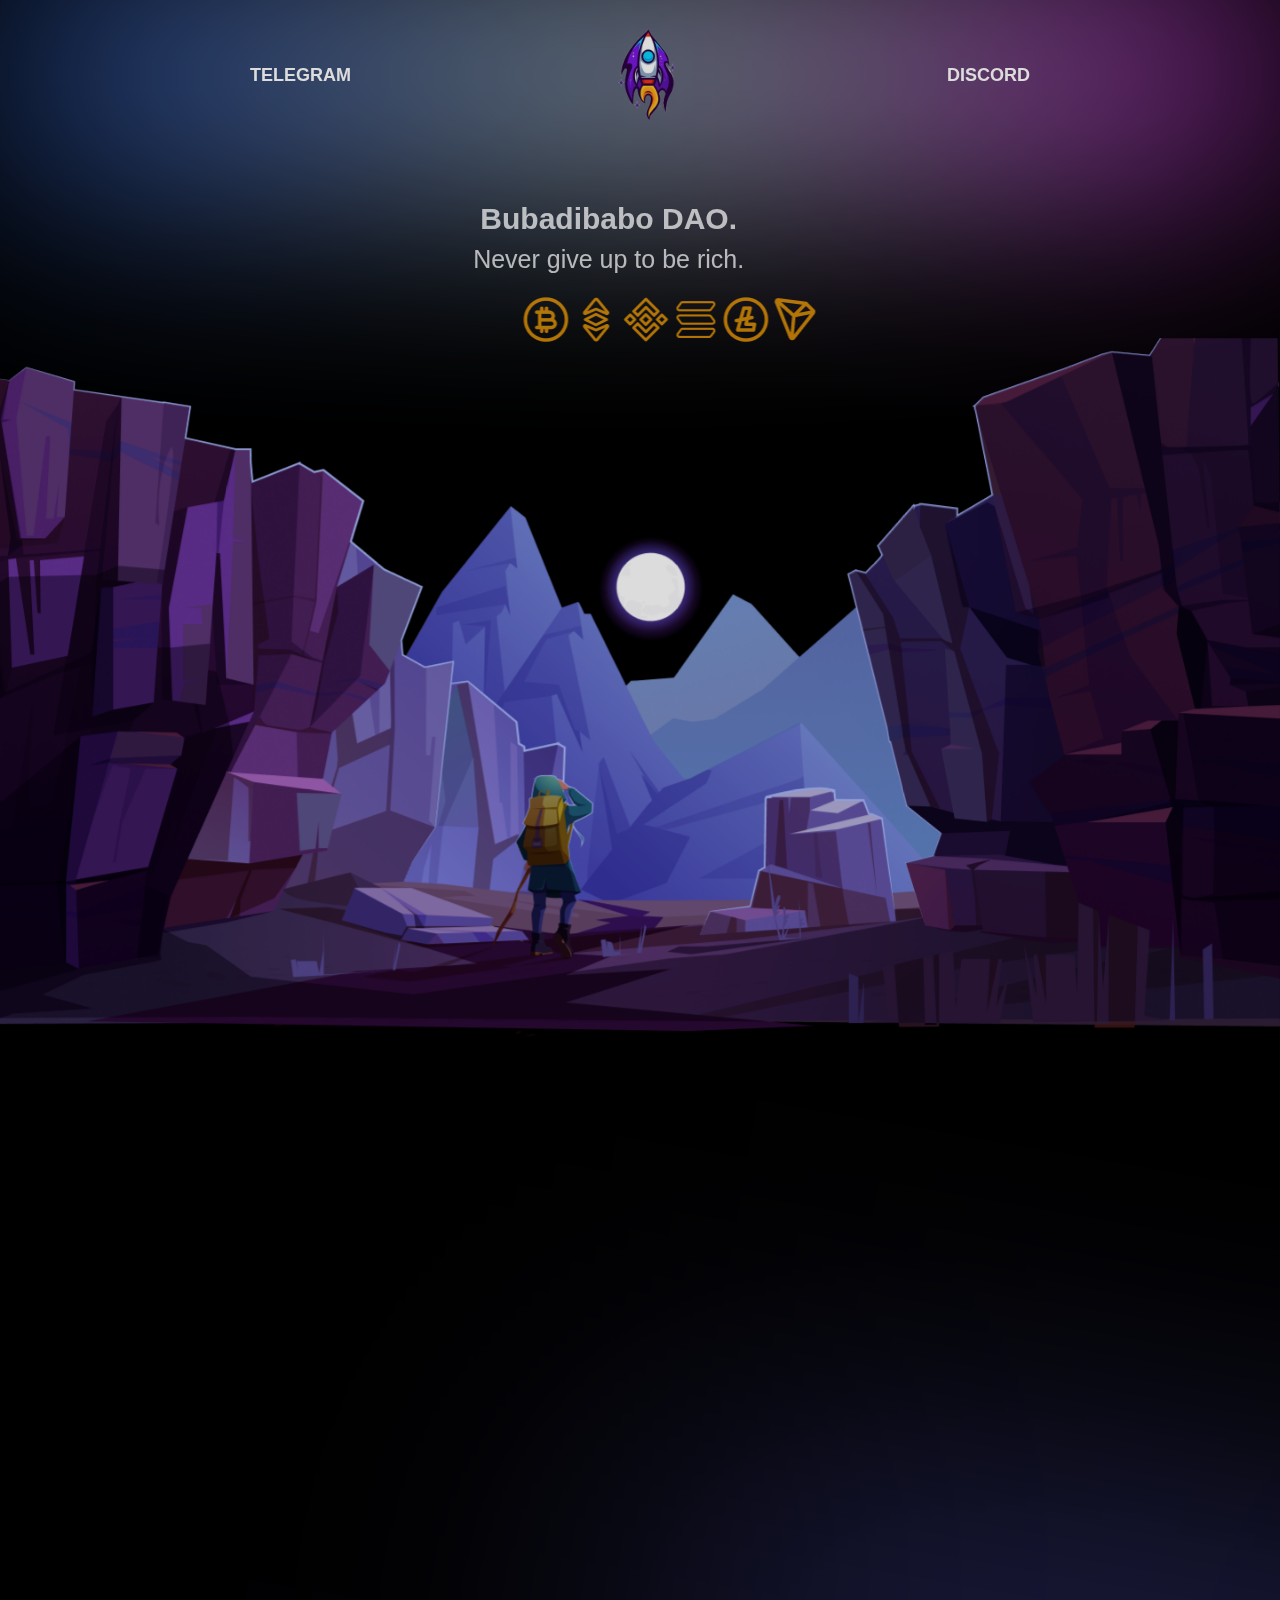
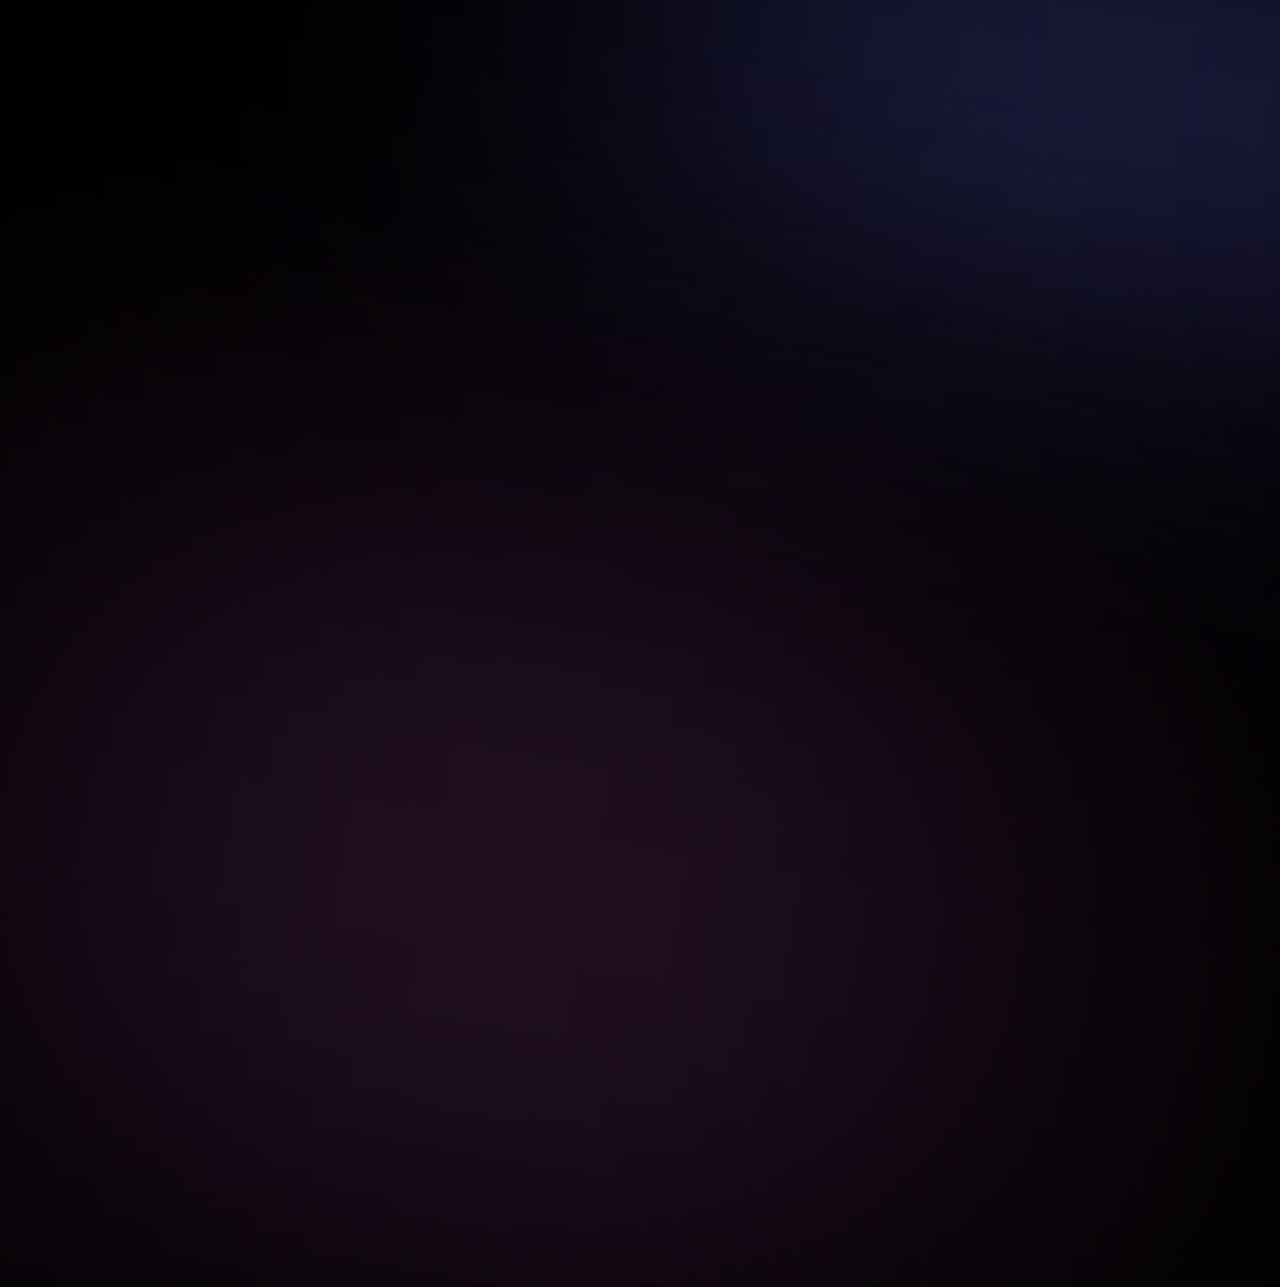
<file: index.html>
<!DOCTYPE html><html lang="en"><head><meta charSet="utf-8"/><link rel="preconnect" href="https://stijndv.com"/><link rel="stylesheet" href="/_next/static/css/2768dd41a7e83687.css" data-precedence="next"/><link rel="preload" as="style" href="https://stijndv.com/fonts/Eudoxus-Sans.css"/><title>BUBADIBABO DAO</title><meta name="description" content="Official Bubadibabo Website"/><meta name="viewport" content="width=device-width, initial-scale=1"/><link rel="icon" href="\favicon.ico" type="image/x-icon" sizes="any"/><link rel="stylesheet" href="https://stijndv.com/fonts/Eudoxus-Sans.css"/><script src="/_next/static/chunks/polyfills-c67a75d1b6f99dc8.js" noModule=""></script></head><body class="__className_0ec1f4"><div class="bg-black overflow-hidden"><nav class="sm:px-16 px-6 py-8 relative" style="opacity:0;transform:translateY(-50px) translateZ(0)"><div class="absolute w-[100%] inset-0 gradient-01"></div><div class="2xl:max-w-[1280px] w-full relative mx-auto flex items-center justify-between font-bold text-white uppercase md:text-[18px] text-[10px] sm:px-[250px] xs:px-3 px-7"><a href="https://t.me/BubadibaboAirdrops">Telegram</a><img src="/images/bdb.png" alt="bubadibabo" class="w-[50px] h-[75px] md:w-[100px] md:h-[100px] object-contain md:ml-[50px] md:mr-[50px] bdb-icon"/><a href="https://discord.gg/zjsHuuMDMA">Discord</a></div></nav><section class="sm:px-16 px-6 py-8"><div class="pt-6 md:pt-0"><h1 class="text-white text-[11px] md:text-[30px] text-center font-bold" style="opacity:0;transform:translateX(-100px) translateY(0px) translateZ(0)">Bubadibabo DAO.</h1><h1 class="text-white text-[11px] md:text-[25px] text-center" style="opacity:0;transform:translateX(-100px) translateY(0px) translateZ(0)">Never give up to be rich.</h1><div class="flex items-center justify-center mt-1 md:mt-4" style="opacity:0;transform:translateX(100px) translateY(0px) translateZ(0)"><img src="/images/btc.png" alt="btc" class="w-[20px] h-[20px] md:w-[50px] md:h-[50px] object-contain coins-icon"/><img src="/images/eth.png" alt="eth" class="w-[20px] h-[20px] md:w-[50px] md:h-[50px] object-contain coins-icon"/><img src="/images/bnb.png" alt="bnb" class="w-[20px] h-[20px] md:w-[50px] md:h-[50px] object-contain coins-icon"/><img src="/images/sol.png" alt="sol" class="w-[20px] h-[20px] md:w-[50px] md:h-[50px] object-contain coins-icon"/><img src="/images/ltc.png" alt="ltc" class="w-[20px] h-[20px] md:w-[50px] md:h-[50px] object-contain coins-icon"/><img src="/images/trx.png" alt="trx" class="w-[20px] h-[20px] md:w-[50px] md:h-[50px] object-contain coins-icon"/></div><div class="2xl:max-w-[1280px] w-full mx-auto flex flex-col justify-center items-center absolute"></div></div><div><div class="2xl:max-w-[1280px] w-full mx-auto" style="opacity:0;transform:translateY(-50px) translateZ(0)"><img src="/images/bg-hero.png" alt="hero" class="w-full object-contain"/></div></div></section><div class="relative"><section class="sm:px-16 px-6 py-8"><div class="2xl:max-w-[1280px] w-full mx-auto flex flex-col md:flex-row justify-between items-center"><div class="flex-1" style="transform:translateX(-100%) rotate(45deg) translateZ(0)"><img src="/images/about.png" alt="about" class="w-[80%] md:w-[90%]"/></div><div class="flex-1 mt-[40px] px-[20px]" style="opacity:0;transform:translateX(100px) translateY(0px) translateZ(0)"><h1 class="md:text-[48px] text-[32px]">About us</h1><p class="md:text-[20px] text-[11px]">We are just a random community of stupid and toxic admins.</p></div></div></section><div class="gradient-04 z-0"></div><section class="sm:px-16 px-6 py-8"><div><div class="flex-1 text-center mt-[100px]" style="opacity:0;transform:translateX(-100px) translateY(0px) translateZ(0)"><h1 class="uppercase text-[32px]">Team</h1></div></div><div class="2xl:max-w-[1280px] w-full mx-auto flex flex-col md:flex-row"><div class="md:px-[50px] mt-[150px] mx-auto flex flex-col md:flex-row gap-5 justify-between items-center"><div class="sm:p-8 p-4 gradient-card md:w-[350px] md:h-[175px] w-[250px] h-[125px] relative" style="opacity:0;transform:translateX(0px) translateY(100px) translateZ(0)"><img src="/images/ogeekz.png" alt="ogeekz" class="w-[100%] absolute bottom-[1px] left-0"/><h2 class="text-[20px] md:text-[30px] rotate-[-270deg] text-transparent bg-clip-text bg-gradient-to-r from-blue-300 to-purple-800 absolute bottom-[45px] md:bottom-[60px] -right-[20px] md:-right-[35px] text-center uppercase font-orbitron font-bold">Ogeekz</h2></div><div class="sm:p-8 p-4 gradient-card md:w-[350px] md:h-[175px] w-[250px] h-[125px] mt-[50px] md:mt-0 relative" style="opacity:0;transform:translateX(0px) translateY(100px) translateZ(0)"><img src="/images/limbo.png" alt="limbo" class="w-[80%] absolute bottom-[1px] ml-9"/><h2 class="text-[20px] md:text-[30px] rotate-[-270deg] text-transparent bg-clip-text bg-gradient-to-r from-blue-300 to-purple-800 absolute bottom-[40px] md:bottom-[60px] -left-[10px] md:-left-[15px] text-center uppercase font-orbitron font-bold">Limbo</h2></div><div class="sm:p-8 p-4 gradient-card md:w-[350px] md:h-[175px] w-[250px] h-[125px] mt-[100px] md:mt-0 relative" style="opacity:0;transform:translateX(0px) translateY(100px) translateZ(0)"><img src="/images/myesha.png" alt="myesha" class="w-[90%] absolute bottom-[1px] right-8 mr-[20px]"/><h2 class="text-[20px] md:text-[30px] rotate-[-270deg] text-transparent bg-clip-text bg-gradient-to-r from-blue-300 to-purple-800 absolute bottom-[40px] md:bottom-[60px] -right-[20px] md:-right-[30px] text-center uppercase font-orbitron font-bold">Myesha</h2></div></div></div></section><div class="gradient-03 z-0"></div><section class="sm:px-16 px-6 py-8"><div class="mt-[75px]"><div style="opacity:0;transform:translateX(100px) translateY(0px) translateZ(0)"><h2 class="text-center text-[32px] uppercase">Our Collabs</h2></div><div class="flex gap-3 items-center justify-center mt-[25px]" style="opacity:0;transform:translateX(0px) translateY(100px) translateZ(0)"><img src="/images/inear.jpg" alt="disaster" class="w-[100px] h-[100px] object-contain rounded-[50px]"/><img src="/images/disaster.png" alt="disaster" class="w-[100px] h-[100px] object-contain"/></div></div></section></div><section><div class="2xl:max-w-[1280px] w-full mx-auto mt-[150px] mb-[25px]"><div style="opacity:0;transform:translateX(0px) translateY(100px) translateZ(0)"><h1 class="text-white text-center text-[15px] md:text-[20px] px-5 md:px-0">@2023 All rights reserved. Bubadibabo</h1></div></div></section></div><script src="/_next/static/chunks/webpack-c5beb1277107e314.js" async=""></script><script src="/_next/static/chunks/2443530c-41131367e78dfed5.js" async=""></script><script src="/_next/static/chunks/139-3fd8d2a0d7424d5b.js" async=""></script><script src="/_next/static/chunks/main-app-78ad60d2275c0ea2.js" async=""></script></body></html><script>(self.__next_f=self.__next_f||[]).push([0])</script><script>self.__next_f.push([1,"1:HL[\"/_next/static/css/2768dd41a7e83687.css\",{\"as\":\"style\"}]\n0:\"$L2\"\n"])</script><script>self.__next_f.push([1,"3:I{\"id\":\"7858\",\"chunks\":[\"272:static/chunks/webpack-c5beb1277107e314.js\",\"667:static/chunks/2443530c-41131367e78dfed5.js\",\"139:static/chunks/139-3fd8d2a0d7424d5b.js\"],\"name\":\"\",\"async\":false}\n5:I{\"id\":\"3055\",\"chunks\":[\"272:static/chunks/webpack-c5beb1277107e314.js\",\"667:static/chunks/2443530c-41131367e78dfed5.js\",\"139:static/chunks/139-3fd8d2a0d7424d5b.js\"],\"name\":\"\",\"async\":false}\n6:I{\"id\":\"9544\",\"chunks\":[\"272:static/chunks/webpack-c5beb1277107e314.js\",\"667:static/chunks/2443530c-41131367e78dfed5.js\",\"13"])</script><script>self.__next_f.push([1,"9:static/chunks/139-3fd8d2a0d7424d5b.js\"],\"name\":\"\",\"async\":false}\n7:I{\"id\":\"99\",\"chunks\":[\"272:static/chunks/webpack-c5beb1277107e314.js\",\"667:static/chunks/2443530c-41131367e78dfed5.js\",\"139:static/chunks/139-3fd8d2a0d7424d5b.js\"],\"name\":\"\",\"async\":false}\n8:I{\"id\":\"6749\",\"chunks\":[\"533:static/chunks/533-c9f41dab197e4401.js\",\"931:static/chunks/app/page-49c7eee5fe72d05d.js\"],\"name\":\"\",\"async\":false}\n9:I{\"id\":\"965\",\"chunks\":[\"533:static/chunks/533-c9f41dab197e4401.js\",\"931:static/chunks/app/page-49c7eee5fe72"])</script><script>self.__next_f.push([1,"d05d.js\"],\"name\":\"\",\"async\":false}\na:I{\"id\":\"1631\",\"chunks\":[\"533:static/chunks/533-c9f41dab197e4401.js\",\"931:static/chunks/app/page-49c7eee5fe72d05d.js\"],\"name\":\"\",\"async\":false}\nb:I{\"id\":\"5637\",\"chunks\":[\"533:static/chunks/533-c9f41dab197e4401.js\",\"931:static/chunks/app/page-49c7eee5fe72d05d.js\"],\"name\":\"\",\"async\":false}\nc:I{\"id\":\"6718\",\"chunks\":[\"533:static/chunks/533-c9f41dab197e4401.js\",\"931:static/chunks/app/page-49c7eee5fe72d05d.js\"],\"name\":\"\",\"async\":false}\nd:I{\"id\":\"7317\",\"chunks\":[\"533:static/chun"])</script><script>self.__next_f.push([1,"ks/533-c9f41dab197e4401.js\",\"931:static/chunks/app/page-49c7eee5fe72d05d.js\"],\"name\":\"\",\"async\":false}\n"])</script><script>self.__next_f.push([1,"2:[[[\"$\",\"link\",\"0\",{\"rel\":\"stylesheet\",\"href\":\"/_next/static/css/2768dd41a7e83687.css\",\"precedence\":\"next\"}]],[\"$\",\"$L3\",null,{\"assetPrefix\":\"\",\"initialCanonicalUrl\":\"/\",\"initialTree\":[\"\",{\"children\":[\"__PAGE__\",{}]},\"$undefined\",\"$undefined\",true],\"initialHead\":[\"$L4\",null],\"globalErrorComponent\":\"$5\",\"notFound\":[\"$\",\"html\",null,{\"lang\":\"en\",\"children\":[[\"$\",\"head\",null,{\"children\":[[\"$\",\"link\",null,{\"rel\":\"preconnect\",\"href\":\"https://stijndv.com\"}],[\"$\",\"link\",null,{\"rel\":\"stylesheet\",\"href\":\"https://stijndv.com/fonts/Eudoxus-Sans.css\"}]]}],[\"$\",\"body\",null,{\"className\":\"__className_0ec1f4\",\"children\":[\"$undefined\",[[\"$\",\"title\",null,{\"children\":\"404: This page could not be found.\"}],[\"$\",\"div\",null,{\"style\":{\"fontFamily\":\"system-ui,\\\"Segoe UI\\\",Roboto,Helvetica,Arial,sans-serif,\\\"Apple Color Emoji\\\",\\\"Segoe UI Emoji\\\"\",\"height\":\"100vh\",\"textAlign\":\"center\",\"display\":\"flex\",\"flexDirection\":\"column\",\"alignItems\":\"center\",\"justifyContent\":\"center\"},\"children\":[\"$\",\"div\",null,{\"children\":[[\"$\",\"style\",null,{\"dangerouslySetInnerHTML\":{\"__html\":\"body{color:#000;background:#fff;margin:0}.next-error-h1{border-right:1px solid rgba(0,0,0,.3)}@media (prefers-color-scheme:dark){body{color:#fff;background:#000}.next-error-h1{border-right:1px solid rgba(255,255,255,.3)}}\"}}],[\"$\",\"h1\",null,{\"className\":\"next-error-h1\",\"style\":{\"display\":\"inline-block\",\"margin\":\"0 20px 0 0\",\"padding\":\"0 23px 0 0\",\"fontSize\":24,\"fontWeight\":500,\"verticalAlign\":\"top\",\"lineHeight\":\"49px\"},\"children\":\"404\"}],[\"$\",\"div\",null,{\"style\":{\"display\":\"inline-block\"},\"children\":[\"$\",\"h2\",null,{\"style\":{\"fontSize\":14,\"fontWeight\":400,\"lineHeight\":\"49px\",\"margin\":0},\"children\":\"This page could not be found.\"}]}]]}]}]]]}]]}],\"asNotFound\":false,\"children\":[[\"$\",\"html\",null,{\"lang\":\"en\",\"children\":[[\"$\",\"head\",null,{\"children\":[[\"$\",\"link\",null,{\"rel\":\"preconnect\",\"href\":\"https://stijndv.com\"}],[\"$\",\"link\",null,{\"rel\":\"stylesheet\",\"href\":\"https://stijndv.com/fonts/Eudoxus-Sans.css\"}]]}],[\"$\",\"body\",null,{\"className\":\"__className_0ec1f4\",\"children\":[\"$\",\"$L6\",null,{\"parallelRouterKey\":\"children\",\"segmentPath\":[\"children\"],\"error\":\"$undefined\",\"errorStyles\":\"$undefined\",\"loading\":\"$undefined\",\"loadingStyles\":\"$undefined\",\"hasLoading\":false,\"template\":[\"$\",\"$L7\",null,{}],\"templateStyles\":\"$undefined\",\"notFound\":\"$undefined\",\"notFoundStyles\":\"$undefined\",\"asNotFound\":false,\"childProp\":{\"current\":[[\"$\",\"div\",null,{\"className\":\"bg-black overflow-hidden\",\"children\":[[\"$\",\"$L8\",null,{}],[\"$\",\"$L9\",null,{}],[\"$\",\"div\",null,{\"className\":\"relative\",\"children\":[[\"$\",\"$La\",null,{}],[\"$\",\"div\",null,{\"className\":\"gradient-04 z-0\"}],[\"$\",\"$Lb\",null,{}],[\"$\",\"div\",null,{\"className\":\"gradient-03 z-0\"}],[\"$\",\"$Lc\",null,{}]]}],[\"$\",\"$Ld\",null,{}]]}],null],\"segment\":\"__PAGE__\"},\"styles\":[]}]}]]}],null]}]]\n"])</script><script>self.__next_f.push([1,"4:[[[\"$\",\"meta\",null,{\"charSet\":\"utf-8\"}],[\"$\",\"title\",null,{\"children\":\"BUBADIBABO DAO\"}],[\"$\",\"meta\",null,{\"name\":\"description\",\"content\":\"Official Bubadibabo Website\"}],null,null,null,null,null,null,null,null,[\"$\",\"meta\",null,{\"name\":\"viewport\",\"content\":\"width=device-width, initial-scale=1\"}],null,null,null,null,null,null,null,null,null,null,[]],[null,null,null,null],null,null,[null,null,null,null,null],null,null,null,null,[null,[[\"$\",\"link\",null,{\"rel\":\"icon\",\"href\":\"\\\\favicon.ico\",\"type\":\"image/x-icon\",\"sizes\":\"any\"}]],[],null]]\n"])</script>
</file>
<file: _next/static/css/2768dd41a7e83687.css>
@font-face{font-family:__Inter_0ec1f4;font-style:normal;font-weight:100 900;font-display:swap;src:url(/_next/static/media/d1d9458b69004127-s.woff2) format("woff2");unicode-range:U+0460-052f,U+1c80-1c88,U+20b4,U+2de0-2dff,U+a640-a69f,U+fe2e-fe2f}@font-face{font-family:__Inter_0ec1f4;font-style:normal;font-weight:100 900;font-display:swap;src:url(/_next/static/media/b967158bc7d7a9fb-s.woff2) format("woff2");unicode-range:U+0301,U+0400-045f,U+0490-0491,U+04b0-04b1,U+2116}@font-face{font-family:__Inter_0ec1f4;font-style:normal;font-weight:100 900;font-display:swap;src:url(/_next/static/media/ae9ae6716d4f8bf8-s.woff2) format("woff2");unicode-range:U+1f??}@font-face{font-family:__Inter_0ec1f4;font-style:normal;font-weight:100 900;font-display:swap;src:url(/_next/static/media/c0f5ec5bbf5913b7-s.woff2) format("woff2");unicode-range:U+0370-03ff}@font-face{font-family:__Inter_0ec1f4;font-style:normal;font-weight:100 900;font-display:swap;src:url(/_next/static/media/b1db3e28af9ef94a-s.woff2) format("woff2");unicode-range:U+0102-0103,U+0110-0111,U+0128-0129,U+0168-0169,U+01a0-01a1,U+01af-01b0,U+0300-0301,U+0303-0304,U+0308-0309,U+0323,U+0329,U+1ea0-1ef9,U+20ab}@font-face{font-family:__Inter_0ec1f4;font-style:normal;font-weight:100 900;font-display:swap;src:url(/_next/static/media/9c4f34569c9b36ca-s.woff2) format("woff2");unicode-range:U+0100-02af,U+0304,U+0308,U+0329,U+1e00-1e9f,U+1ef2-1eff,U+2020,U+20a0-20ab,U+20ad-20cf,U+2113,U+2c60-2c7f,U+a720-a7ff}@font-face{font-family:__Inter_0ec1f4;font-style:normal;font-weight:100 900;font-display:swap;src:url(/_next/static/media/2aaf0723e720e8b9-s.p.woff2) format("woff2");unicode-range:U+00??,U+0131,U+0152-0153,U+02bb-02bc,U+02c6,U+02da,U+02dc,U+0304,U+0308,U+0329,U+2000-206f,U+2074,U+20ac,U+2122,U+2191,U+2193,U+2212,U+2215,U+feff,U+fffd}@font-face{font-family:__Inter_Fallback_0ec1f4;src:local("Arial");ascent-override:90.20%;descent-override:22.48%;line-gap-override:0.00%;size-adjust:107.40%}.__className_0ec1f4{font-family:__Inter_0ec1f4,__Inter_Fallback_0ec1f4;font-style:normal}

/*
! tailwindcss v3.3.2 | MIT License | https://tailwindcss.com
*/*,:after,:before{box-sizing:border-box;border:0 solid #e5e7eb}:after,:before{--tw-content:""}html{line-height:1.5;-webkit-text-size-adjust:100%;-moz-tab-size:4;-o-tab-size:4;tab-size:4;font-family:ui-sans-serif,system-ui,-apple-system,BlinkMacSystemFont,Segoe UI,Roboto,Helvetica Neue,Arial,Noto Sans,sans-serif,Apple Color Emoji,Segoe UI Emoji,Segoe UI Symbol,Noto Color Emoji;font-feature-settings:normal;font-variation-settings:normal}body{margin:0;line-height:inherit}hr{height:0;color:inherit;border-top-width:1px}abbr:where([title]){-webkit-text-decoration:underline dotted;text-decoration:underline dotted}h1,h2,h3,h4,h5,h6{font-size:inherit;font-weight:inherit}a{color:inherit;text-decoration:inherit}b,strong{font-weight:bolder}code,kbd,pre,samp{font-family:ui-monospace,SFMono-Regular,Menlo,Monaco,Consolas,Liberation Mono,Courier New,monospace;font-size:1em}small{font-size:80%}sub,sup{font-size:75%;line-height:0;position:relative;vertical-align:baseline}sub{bottom:-.25em}sup{top:-.5em}table{text-indent:0;border-color:inherit;border-collapse:collapse}button,input,optgroup,select,textarea{font-family:inherit;font-size:100%;font-weight:inherit;line-height:inherit;color:inherit;margin:0;padding:0}button,select{text-transform:none}[type=button],[type=reset],[type=submit],button{-webkit-appearance:button;background-color:transparent;background-image:none}:-moz-focusring{outline:auto}:-moz-ui-invalid{box-shadow:none}progress{vertical-align:baseline}::-webkit-inner-spin-button,::-webkit-outer-spin-button{height:auto}[type=search]{-webkit-appearance:textfield;outline-offset:-2px}::-webkit-search-decoration{-webkit-appearance:none}::-webkit-file-upload-button{-webkit-appearance:button;font:inherit}summary{display:list-item}blockquote,dd,dl,figure,h1,h2,h3,h4,h5,h6,hr,p,pre{margin:0}fieldset{margin:0}fieldset,legend{padding:0}menu,ol,ul{list-style:none;margin:0;padding:0}textarea{resize:vertical}input::-moz-placeholder,textarea::-moz-placeholder{opacity:1;color:#9ca3af}input::placeholder,textarea::placeholder{opacity:1;color:#9ca3af}[role=button],button{cursor:pointer}:disabled{cursor:default}audio,canvas,embed,iframe,img,object,svg,video{display:block;vertical-align:middle}img,video{max-width:100%;height:auto}[hidden]{display:none}*,:after,:before{--tw-border-spacing-x:0;--tw-border-spacing-y:0;--tw-translate-x:0;--tw-translate-y:0;--tw-rotate:0;--tw-skew-x:0;--tw-skew-y:0;--tw-scale-x:1;--tw-scale-y:1;--tw-pan-x: ;--tw-pan-y: ;--tw-pinch-zoom: ;--tw-scroll-snap-strictness:proximity;--tw-gradient-from-position: ;--tw-gradient-via-position: ;--tw-gradient-to-position: ;--tw-ordinal: ;--tw-slashed-zero: ;--tw-numeric-figure: ;--tw-numeric-spacing: ;--tw-numeric-fraction: ;--tw-ring-inset: ;--tw-ring-offset-width:0px;--tw-ring-offset-color:#fff;--tw-ring-color:rgba(59,130,246,.5);--tw-ring-offset-shadow:0 0 #0000;--tw-ring-shadow:0 0 #0000;--tw-shadow:0 0 #0000;--tw-shadow-colored:0 0 #0000;--tw-blur: ;--tw-brightness: ;--tw-contrast: ;--tw-grayscale: ;--tw-hue-rotate: ;--tw-invert: ;--tw-saturate: ;--tw-sepia: ;--tw-drop-shadow: ;--tw-backdrop-blur: ;--tw-backdrop-brightness: ;--tw-backdrop-contrast: ;--tw-backdrop-grayscale: ;--tw-backdrop-hue-rotate: ;--tw-backdrop-invert: ;--tw-backdrop-opacity: ;--tw-backdrop-saturate: ;--tw-backdrop-sepia: }::backdrop{--tw-border-spacing-x:0;--tw-border-spacing-y:0;--tw-translate-x:0;--tw-translate-y:0;--tw-rotate:0;--tw-skew-x:0;--tw-skew-y:0;--tw-scale-x:1;--tw-scale-y:1;--tw-pan-x: ;--tw-pan-y: ;--tw-pinch-zoom: ;--tw-scroll-snap-strictness:proximity;--tw-gradient-from-position: ;--tw-gradient-via-position: ;--tw-gradient-to-position: ;--tw-ordinal: ;--tw-slashed-zero: ;--tw-numeric-figure: ;--tw-numeric-spacing: ;--tw-numeric-fraction: ;--tw-ring-inset: ;--tw-ring-offset-width:0px;--tw-ring-offset-color:#fff;--tw-ring-color:rgba(59,130,246,.5);--tw-ring-offset-shadow:0 0 #0000;--tw-ring-shadow:0 0 #0000;--tw-shadow:0 0 #0000;--tw-shadow-colored:0 0 #0000;--tw-blur: ;--tw-brightness: ;--tw-contrast: ;--tw-grayscale: ;--tw-hue-rotate: ;--tw-invert: ;--tw-saturate: ;--tw-sepia: ;--tw-drop-shadow: ;--tw-backdrop-blur: ;--tw-backdrop-brightness: ;--tw-backdrop-contrast: ;--tw-backdrop-grayscale: ;--tw-backdrop-hue-rotate: ;--tw-backdrop-invert: ;--tw-backdrop-opacity: ;--tw-backdrop-saturate: ;--tw-backdrop-sepia: }.absolute{position:absolute}.relative{position:relative}.inset-0{inset:0}.-left-\[10px\]{left:-10px}.-right-\[20px\]{right:-20px}.bottom-\[1px\]{bottom:1px}.bottom-\[40px\]{bottom:40px}.bottom-\[45px\]{bottom:45px}.left-0{left:0}.right-8{right:2rem}.z-0{z-index:0}.mx-auto{margin-left:auto;margin-right:auto}.mb-\[25px\]{margin-bottom:25px}.ml-9{margin-left:2.25rem}.mr-\[20px\]{margin-right:20px}.mt-1{margin-top:.25rem}.mt-\[100px\]{margin-top:100px}.mt-\[150px\]{margin-top:150px}.mt-\[25px\]{margin-top:25px}.mt-\[40px\]{margin-top:40px}.mt-\[50px\]{margin-top:50px}.mt-\[75px\]{margin-top:75px}.flex{display:flex}.hidden{display:none}.h-\[100px\]{height:100px}.h-\[125px\]{height:125px}.h-\[20px\]{height:20px}.h-\[75px\]{height:75px}.w-\[100\%\]{width:100%}.w-\[100px\]{width:100px}.w-\[20px\]{width:20px}.w-\[250px\]{width:250px}.w-\[50px\]{width:50px}.w-\[80\%\]{width:80%}.w-\[90\%\]{width:90%}.w-full{width:100%}.flex-1{flex:1 1 0%}.rotate-\[-270deg\]{--tw-rotate:-270deg;transform:translate(var(--tw-translate-x),var(--tw-translate-y)) rotate(var(--tw-rotate)) skewX(var(--tw-skew-x)) skewY(var(--tw-skew-y)) scaleX(var(--tw-scale-x)) scaleY(var(--tw-scale-y))}.flex-col{flex-direction:column}.items-center{align-items:center}.justify-center{justify-content:center}.justify-between{justify-content:space-between}.gap-3{gap:.75rem}.gap-5{gap:1.25rem}.overflow-hidden{overflow:hidden}.rounded-\[50px\]{border-radius:50px}.bg-black{--tw-bg-opacity:1;background-color:rgb(0 0 0/var(--tw-bg-opacity))}.bg-gradient-to-r{background-image:linear-gradient(to right,var(--tw-gradient-stops))}.from-blue-300{--tw-gradient-from:#93c5fd var(--tw-gradient-from-position);--tw-gradient-to:rgba(147,197,253,0) var(--tw-gradient-to-position);--tw-gradient-stops:var(--tw-gradient-from),var(--tw-gradient-to)}.to-purple-800{--tw-gradient-to:#6b21a8 var(--tw-gradient-to-position)}.bg-clip-text{-webkit-background-clip:text;background-clip:text}.object-contain{-o-object-fit:contain;object-fit:contain}.p-4{padding:1rem}.px-5{padding-left:1.25rem;padding-right:1.25rem}.px-7{padding-left:1.75rem;padding-right:1.75rem}.px-\[20px\]{padding-left:20px;padding-right:20px}.py-8{padding-top:2rem;padding-bottom:2rem}.pt-6{padding-top:1.5rem}.text-center{text-align:center}.font-orbitron{font-family:Orbitron,sans-serif}.text-\[10px\]{font-size:10px}.text-\[11px\]{font-size:11px}.text-\[15px\]{font-size:15px}.text-\[20px\]{font-size:20px}.text-\[32px\]{font-size:32px}.font-bold{font-weight:700}.uppercase{text-transform:uppercase}.text-transparent{color:transparent}.text-white{--tw-text-opacity:1;color:rgb(255 255 255/var(--tw-text-opacity))}@import url("https://fonts.googleapis.com/css2?family=Orbitron:wght@500;600;700&family=Permanent+Marker&family=Ubuntu:wght@300;400;500;700&display=swap");*{margin:0;padding:0;box-sizing:border-box;font-family:Eudoxus Sans,sans-serif}:root{--foreground-rgb:0,0,0;--background-start-rgb:214,219,220;--background-end-rgb:255,255,255}@media (prefers-color-scheme:dark){:root{--foreground-rgb:255,255,255;--background-start-rgb:0,0,0;--background-end-rgb:0,0,0}}.gradient-01{background-image:linear-gradient(270deg,#d123e1,#d18aea 26%,#d0c2f4 39%,#ceecfd 50%,#a9c8f4 61%,#7b9eea 74%,#2362e1);filter:blur(125px)}.gradient-card{border:4px solid transparent;-o-border-image:linear-gradient(119deg,#ec00d7,#14bfff 45%,#00ffde);border-image:linear-gradient(119deg,#ec00d7,#14bfff 45%,#00ffde);border-image-slice:1;border-radius:50px}.gradient-02{position:absolute;width:150px;height:800px;left:20%;top:5%;background:rgba(149,66,232,.35);filter:blur(300px);transform:rotate(-114.2deg)}.gradient-03{width:250px;left:30%;top:60%;background:rgba(247,112,254,.494);filter:blur(320px)}.gradient-03,.gradient-04{position:absolute;height:100vh;transform:rotate(-80.13deg)}.gradient-04{width:175px;left:80%;top:10%;background:rgba(111,111,255,.607);filter:blur(200px)}.bdb-icon{transition:.5s}.bdb-icon:hover{transform:translateY(-10.75em)}.coins-icon{transition:.3s}.coins-icon:hover{transform:scale(1.4);transition:.3s}body{color:rgb(var(--foreground-rgb));background:linear-gradient(to bottom,transparent,rgb(var(--background-end-rgb))) rgb(var(--background-start-rgb))}@media (min-width:640px){.sm\:p-8{padding:2rem}.sm\:px-\[250px\]{padding-left:250px;padding-right:250px}}@media (min-width:768px){.md\:-left-\[15px\]{left:-15px}.md\:-right-\[30px\]{right:-30px}.md\:-right-\[35px\]{right:-35px}.md\:bottom-\[60px\]{bottom:60px}.md\:ml-\[50px\]{margin-left:50px}.md\:mr-\[50px\]{margin-right:50px}.md\:mt-0{margin-top:0}.md\:mt-4{margin-top:1rem}.md\:h-\[100px\]{height:100px}.md\:h-\[175px\]{height:175px}.md\:h-\[50px\]{height:50px}.md\:w-\[100px\]{width:100px}.md\:w-\[350px\]{width:350px}.md\:w-\[50px\]{width:50px}.md\:w-\[90\%\]{width:90%}.md\:flex-row{flex-direction:row}.md\:px-0{padding-left:0;padding-right:0}.md\:px-\[50px\]{padding-left:50px;padding-right:50px}.md\:pt-0{padding-top:0}.md\:text-\[18px\]{font-size:18px}.md\:text-\[20px\]{font-size:20px}.md\:text-\[25px\]{font-size:25px}.md\:text-\[30px\]{font-size:30px}.md\:text-\[48px\]{font-size:48px}}
</file>
